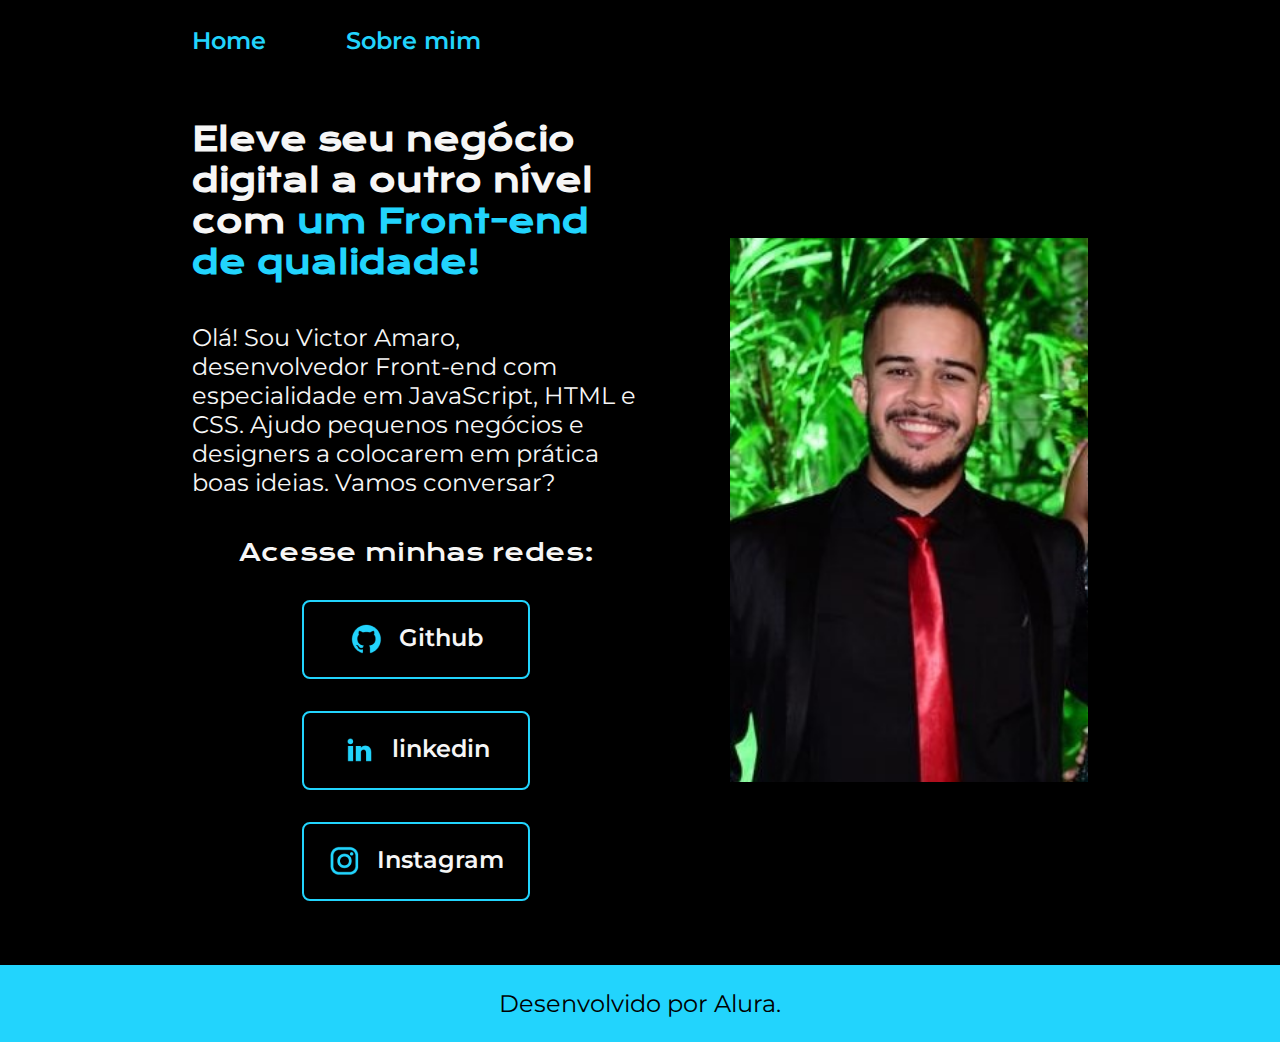
<file: index.html>
<!DOCTYPE html>
<html lang="pt-br">
<head>
    <meta charset="UTF-8">
    <meta name="viewport" content="width=device-width, initial-scale=1.0">
    <title>Portfolio</title>
    <link rel="stylesheet" href="./styles/style.css">
</head>
<body>
    <header class="cabecalho">
        <nav class="cabecalho__menu">
            <a class="cabecalho__menu__link" href="index.html">Home</a>
            <a class="cabecalho__menu__link" href="about.html">Sobre mim</a>
        </nav>
    </header>
    <main class="apresentacao">
        <section class="apresentacao__conteudo">
            <h1 class="apresentacao__conteudo__titulo">Eleve seu negócio digital a outro nível com <strong class="titulo-destaque">um Front-end de qualidade!</strong></h1>
            <p class="apresentacao__conteudo__texto">Olá! Sou Victor Amaro, desenvolvedor Front-end com especialidade em JavaScript, HTML e CSS. Ajudo pequenos negócios e designers a colocarem em prática boas ideias. Vamos conversar?</p>
            <div class="apresentacao__links">
                <h2 class="apresentacao__links__subtitulo">Acesse minhas redes:</h2>
                <a class="apresentacao__links__navegacao" href="https://github.com/borgesvtor">
                    <img src="assets/github.png">
                    Github
                </a>
                <a class="apresentacao__links__navegacao" href="https://www.linkedin.com/in/victor-amaro-04b539250/">
                    <img src="assets/linkedin.png">
                    linkedin
                </a>
                <a class="apresentacao__links__navegacao" href="https://www.facebook.com/">
                    <img src="assets/instagram.png">
                    Instagram
                </a>
            </div>
        </section>
        <img class="apresentacao__imagem" src="assets/victor.jpeg">
    </main>
    <footer class="rodape">
        <p>Desenvolvido por Alura.</p>
    </footer>
</body>
</html>
</file>
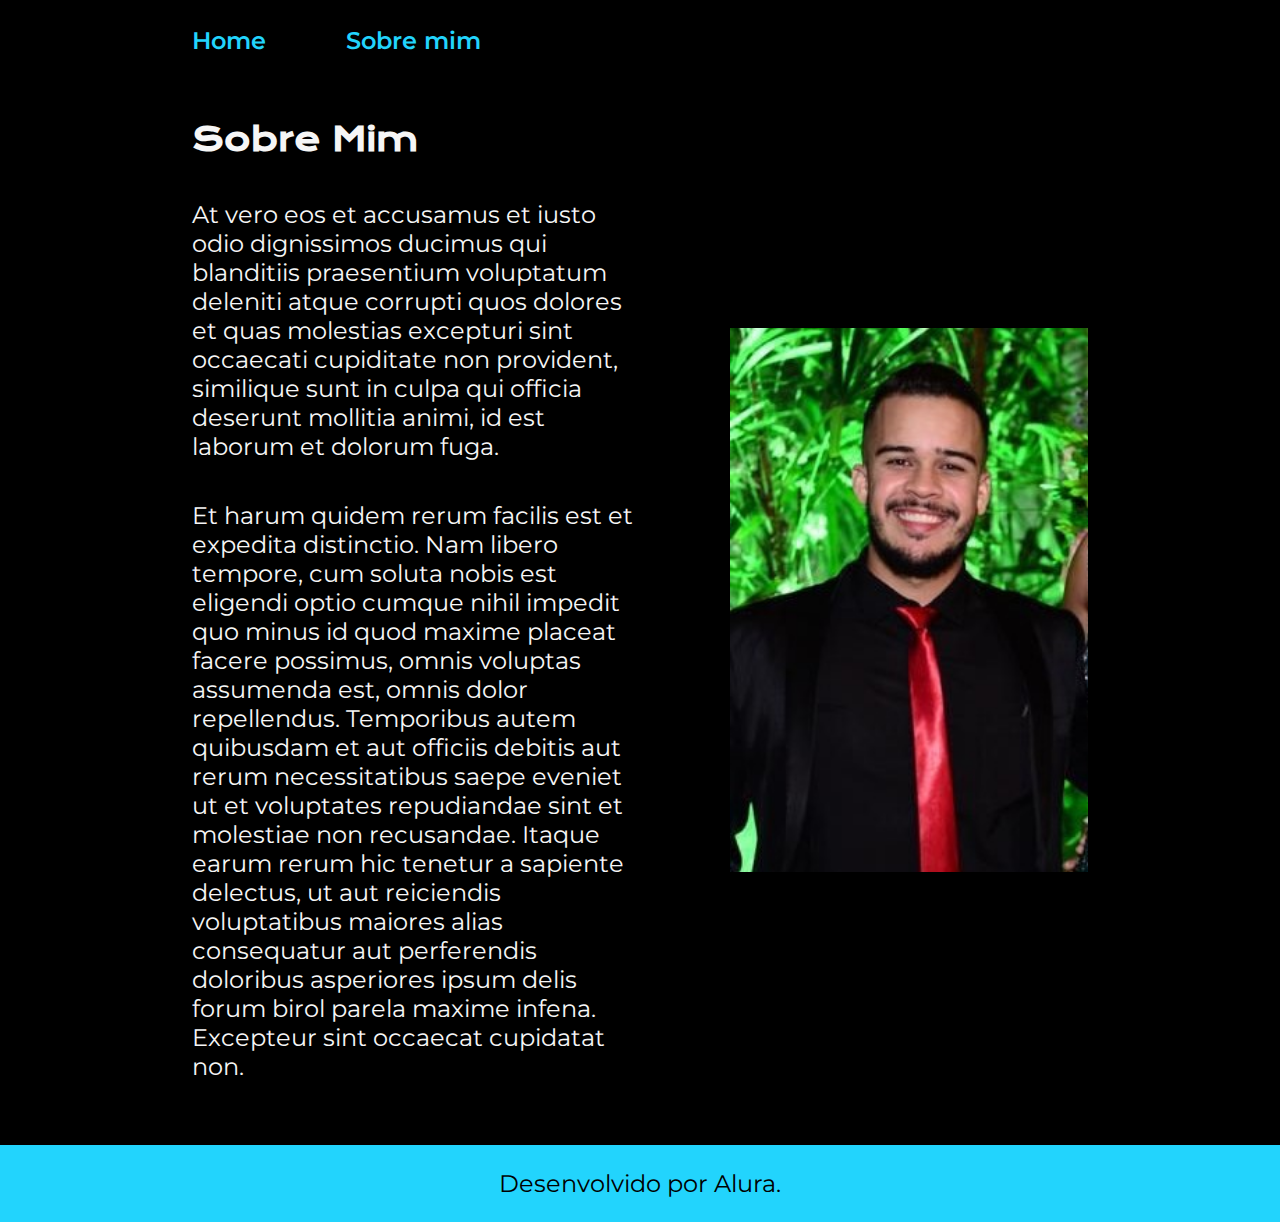
<file: about.html>
<!DOCTYPE html>
<html lang="pt-br">
<head>
    <meta charset="UTF-8">
    <meta name="viewport" content="width=device-width, initial-scale=1.0">
    <title>Sobre mim</title>
    <link rel="stylesheet" href="./styles/style.css">
</head>
<body>
    <header class="cabecalho">
        <nav class="cabecalho__menu">
            <a class="cabecalho__menu__link" href="index.html">Home</a>
            <a class="cabecalho__menu__link" href="about.html">Sobre mim</a>
        </nav>
    </header>
    <main class="apresentacao">
        <section class="apresentacao__conteudo">
            <h1 class="apresentacao__conteudo__titulo">Sobre Mim</h1>
            <p class="apresentacao__conteudo__texto">At vero eos et accusamus et iusto odio dignissimos ducimus qui blanditiis praesentium voluptatum deleniti atque corrupti quos dolores et quas molestias excepturi sint occaecati cupiditate non provident, similique sunt in culpa qui officia deserunt mollitia animi, id est laborum et dolorum fuga.</p>
            <p class="apresentacao__conteudo__texto">Et harum quidem rerum facilis est et expedita distinctio. Nam libero tempore, cum soluta nobis est eligendi optio cumque nihil impedit quo minus id quod maxime placeat facere possimus, omnis voluptas assumenda est, omnis dolor repellendus. Temporibus autem quibusdam et aut officiis debitis aut rerum necessitatibus saepe eveniet ut et voluptates repudiandae sint et molestiae non recusandae. Itaque earum rerum hic tenetur a sapiente delectus, ut aut reiciendis voluptatibus maiores alias consequatur aut perferendis doloribus asperiores ipsum delis forum birol parela maxime infena. Excepteur sint occaecat cupidatat non.</p>
        </section>
        <img class="apresentacao__imagem" src="assets/victor.jpeg">
    </main>
    <footer class="rodape">
        <p>Desenvolvido por Alura.</p>
    </footer>
</body>
</html>
</file>
<file: styles/style.css>
@import url('https://fonts.googleapis.com/css2?family=Krona+One&family=Montserrat:wght@400;600&display=swap');

:root{
    --cor-primaria: #000;
    --cor-secundaria: #F6F6F6;
    --cor-terciaria: #22D4FD;
    --cor-houver: #272727;

    --fonte-primaria: 'Montserrat', sans-serif;
    --fonte-secundaria: 'Krona One', sans-serif;
}

*{
    margin: 0;
    padding: 0;
}

body {
    /* height: 100vh; */
    box-sizing: border-box;
    background-color: var(--cor-primaria);
    color: var(--cor-secundaria);
}

.cabecalho {
    padding: 2% 0% 0% 15%;

}

.cabecalho__menu{
    display: flex;
    gap: 80px;

}

.cabecalho__menu__link {
    font-family: var(--fonte-primaria);
    font-size: 1.5rem;
    font-weight: 600;
    color: var(--cor-terciaria);
    text-decoration: none;
}

.apresentacao {
    /* margin: 10% 15%; */
    padding: 5% 15%;
    display: flex;
    align-items: center;
    justify-content: space-between;
    gap: 82px;
}

.titulo-destaque {
    color: var(--cor-terciaria);
}

.apresentacao__conteudo {
    width: 50%;
    display: flex;
    flex-direction: column;
    gap: 40px;
}

.apresentacao__conteudo__titulo {
    font-size: 2,25rem;
    font-family: var(--fonte-secundaria);
}

.apresentacao__conteudo__texto {
    font-size: 1.5rem;
    font-family: var(--fonte-primaria);
}

.apresentacao__links {
    display: flex;
    flex-direction: column;
    justify-content: space-between;
    align-items: center;
    gap: 32px;
}

.apresentacao__links__subtitulo {
    font-family:var(--fonte-secundaria);
    font-weight: 400;
    font-size: 1.5rem;

}

.apresentacao__links__navegacao {
    display: flex;
    justify-content: center;
    gap: 16px;
    border: 2px solid var(--cor-terciaria);
    width: 50%;
    text-align: center;
    border-radius: 8px;
    font-size: 1.5rem;
    font-weight: 600;
    padding: 21.5px 0;
    text-decoration: none;
    color: var(--cor-secundaria);
    font-family: var(--fonte-primaria);
}

.apresentacao__links__link:hover {
    background-color: var(--cor-houver);
}

.apresentacao__imagem {

    width: 40%;
}

.rodape {
    padding: 24px;
    color: var(--cor-primaria);
    background-color: var(--cor-terciaria);
    text-align: center;
    font-family: var(--fonte-primaria);
    font-size: 1.5rem;
    font-weight: 400;
}
@media (max-width: 1000px) {
    
    .cabecalho {
        padding: 10%;
    }

    .cabecalho__menu {
        justify-content: center;
    }
    
    .apresentacao {
        flex-direction: column-reverse;
        padding: 5%;
    }

    .apresentacao__conteudo {
        width: auto;
    }
}
</file>
